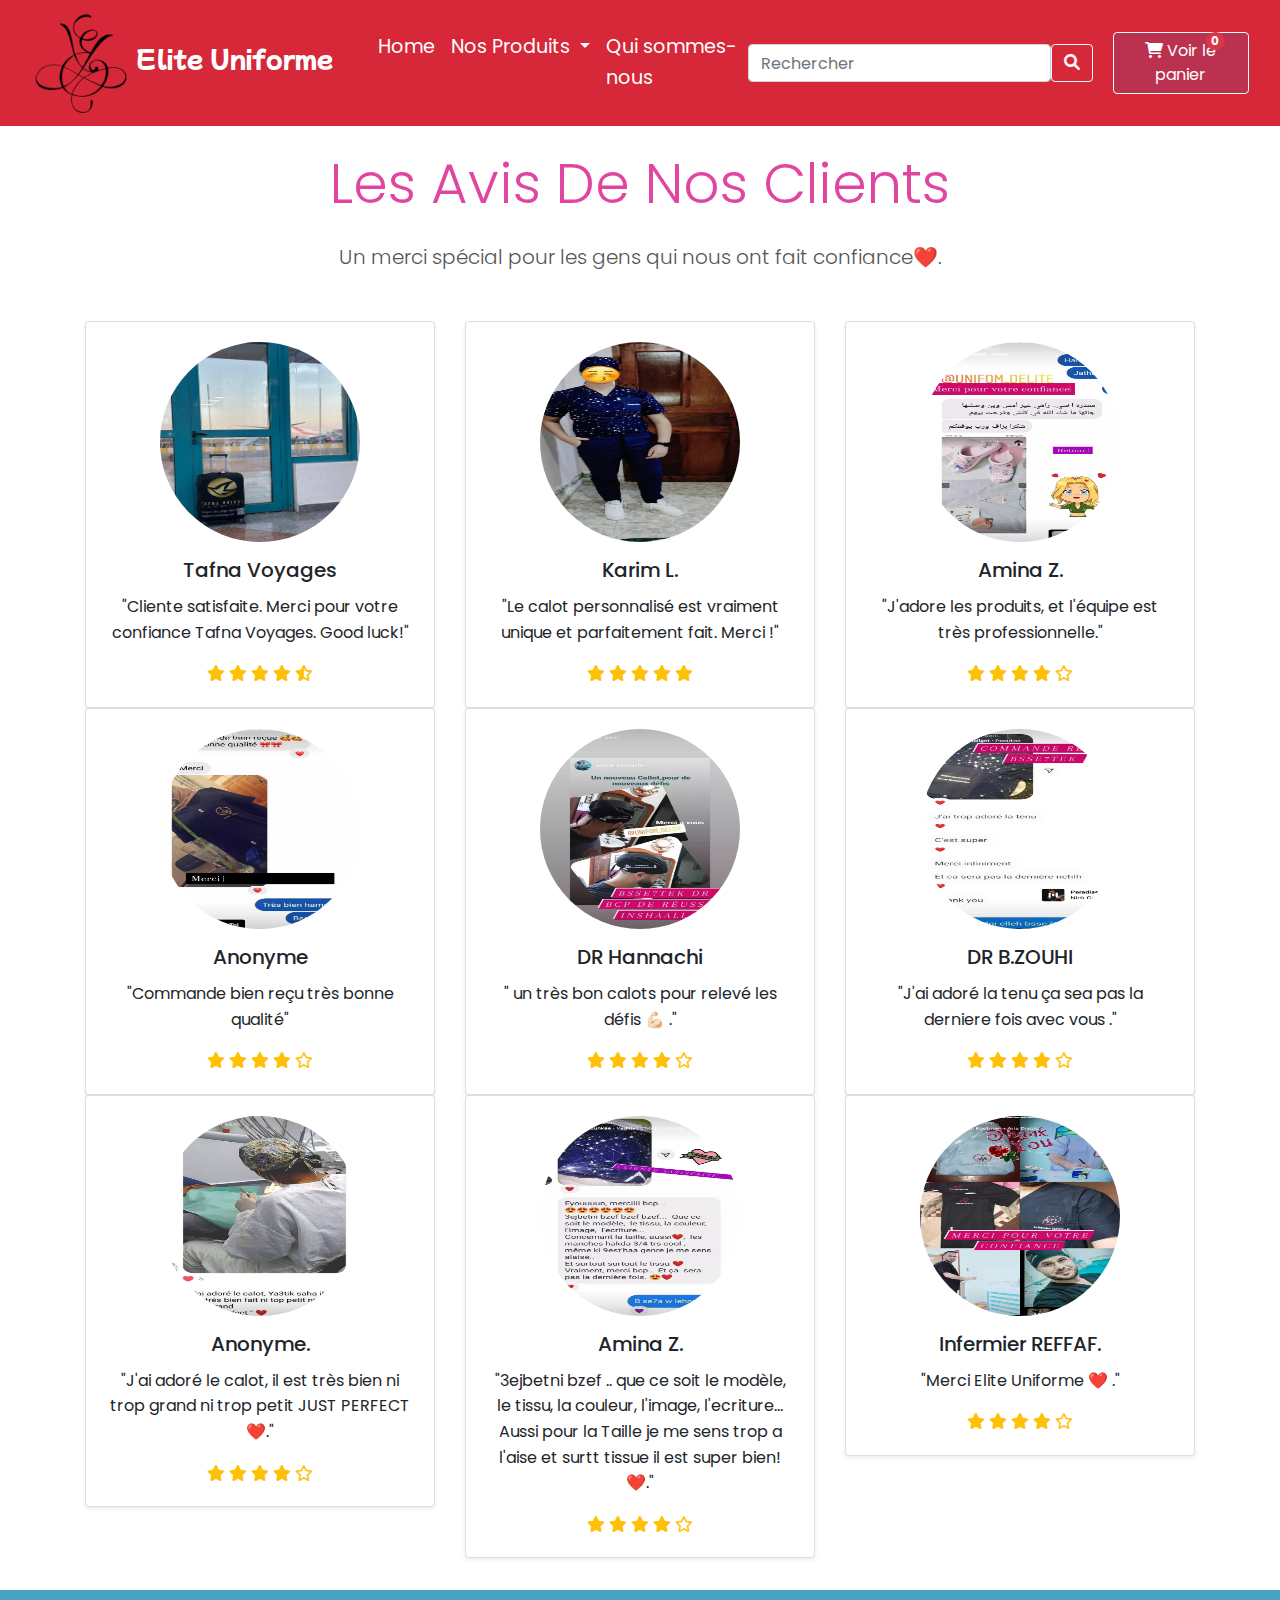
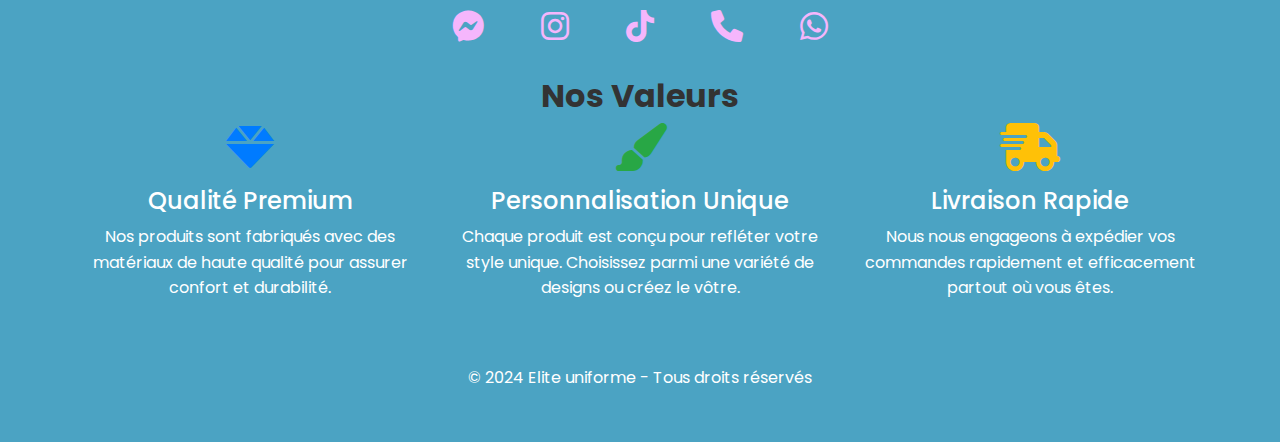
<file: Avis.html>
<!DOCTYPE html>
<html lang="en">
<head>
    <meta charset="UTF-8">
    <meta name="viewport" content="width=device-width, initial-scale=1.0">
    <title>Nos Produits</title>
    <!-- Google Fonts -->
    <link rel="preconnect" href="https://fonts.googleapis.com">
    <link rel="preconnect" href="https://fonts.gstatic.com" crossorigin>
    <link href="https://fonts.googleapis.com/css2?family=Poppins:wght@400;500;600;700&display=swap" rel="stylesheet">
    <link href="https://fonts.googleapis.com/css2?family=Mochiy+Pop+P+One&display=swap" rel="stylesheet">
    <!-- Bootstrap CSS -->
    <link href="https://maxcdn.bootstrapcdn.com/bootstrap/4.5.2/css/bootstrap.min.css" rel="stylesheet">
    <!-- Custom CSS -->
   <!-- FontAwesome for Icons -->
   <link rel="stylesheet" href="https://cdnjs.cloudflare.com/ajax/libs/font-awesome/6.0.0-beta3/css/all.min.css">

   <!-- Custom CSS -->
   <link rel="stylesheet" href="./styles.css">
</head>
<body>

    <header>  

        <nav class="navbar navbar-expand-lg">
            <div class="container-fluid">
                <!-- Logo with link -->
                <a class="navbar-brand" href="index.html" >
                    <img src="./images/logo.png" alt="Logo Elite Uniforme" style="width: 100px; height: 100px;">
                    <span class="ms-2 " style="font-family: 'Mochiy Pop P One', sans-serif; font-size: 1.5rem;color: #ffffff;">Elite Uniforme</span>
                </a>
                
    
                <!-- Mobile Toggle Button -->
                <button class="navbar-toggler" type="button" data-bs-toggle="collapse" data-bs-target="#navbarScroll" aria-controls="navbarScroll" aria-expanded="false" aria-label="Toggle navigation">
                  <span class="fas fa-bars"></span>
                </button>
              
                <!-- Navigation Menu -->
                <div class="collapse navbar-collapse" id="navbarScroll">
                    <ul class="navbar-nav me-auto my-2 my-lg-0 navbar-nav-scroll" style="--bs-scroll-height: 100px;">
                        <!-- Home Link -->
                        <li class="nav-item">
                            <a class="nav-link text-white active" aria-current="page" href="./index.html">Home</a>
                        </li>
    
                        <!-- Dropdown Menu for Products -->
                        <li class="nav-item dropdown">
                            <a class="nav-link dropdown-toggle text-white" href="#" role="button" data-bs-toggle="dropdown" aria-expanded="false" >
                                Nos Produits
                            </a>
                            <ul class="dropdown-menu">
                            
                                <li><a class="dropdown-item" href="Housses.html">Housse de Valise</a></li>
                                <li><hr class="dropdown-divider"></li>
                                <li><a class="dropdown-item" href="Calots.html">Calot D'elite</a></li>
                                <li><hr class="dropdown-divider"></li>
                                <li><a class="dropdown-item" href="t-shirt.html">T-shirt personnalisés</a></li>
                            </ul>
                        </li>
    
                        <!-- About Us Link -->
                        <li class="nav-item">
                            <a class="nav-link text-white" href="./about.html">Qui sommes-nous</a>
                        </li>
                    </ul>
    
                    <!-- Search Form -->
                    <form class="d-flex me-3" role="search">
                        <input class="form-control me-2" type="search" placeholder="Rechercher" aria-label="Rechercher">
                        <button class="btn btn-outline-light" type="submit"><i class="fas fa-search"></i></button>
                    </form>
    
                </div>
                <!-- Buy Now Button with Cart Icon -->
                <div>
                    <button onclick="displayCart()" class="btn btn-light position-relative" style="color:white; background:#BA324F ;">
                        <a href="cart.html" style="text-decoration: none; color: inherit;">
                            <i class="fas fa-shopping-cart"></i> Voir le panier
                            <span id="cart-count" class="position-absolute top-0 start-100 translate-middle badge rounded-pill bg-danger">0</span>
                        </a>
                    </button>
                    <div id="cartContent"></div> <!-- Section où le panier sera affiché -->
                </div>
</div>
 
    
        </nav>


    </header>

    <div class="container">
        <h2 class="text-center my-4 display-4 fw-bold" style="color: #E046A0;">Les Avis De Nos Clients</h2>
        <p class="text-center mb-5 lead" style="color: #555;">Un merci spécial pour les gens qui nous ont fait confiance❤️.</p>
    
        <div class="row">
            <!-- Avis 1 -->
            <div class="col-md-4">
                <div class="card shadow-sm">
                    <div class="card-body text-center">
                        <img src="images/client1.jpg" class="rounded-circle mb-3" alt="Client 1" style="width: 200px; height: 200px;">
                        <h5 class="card-title">Tafna Voyages</h5>
                        <p class="card-text">"Cliente satisfaite. Merci pour votre confiance Tafna Voyages. Good luck!"</p>
                        <div class="stars">
                            <i class="fas fa-star text-warning"></i>
                            <i class="fas fa-star text-warning"></i>
                            <i class="fas fa-star text-warning"></i>
                            <i class="fas fa-star text-warning"></i>
                            <i class="fas fa-star-half-alt text-warning"></i>
                        </div>
                    </div>
                </div>
            </div>
    
            <!-- Avis 2 -->
            <div class="col-md-4">
                <div class="card shadow-sm">
                    <div class="card-body text-center">
                        <img src="images/client2.jpg" class="rounded-circle mb-3" alt="Client 2" style="width: 200px; height: 200px;">
                        <h5 class="card-title">Karim L.</h5>
                        <p class="card-text">"Le calot personnalisé est vraiment unique et parfaitement fait. Merci !"</p>
                        <div class="stars">
                            <i class="fas fa-star text-warning"></i>
                            <i class="fas fa-star text-warning"></i>
                            <i class="fas fa-star text-warning"></i>
                            <i class="fas fa-star text-warning"></i>
                            <i class="fas fa-star text-warning"></i>
                        </div>
                    </div>
                </div>
            </div>
    
            <!-- Avis 3 -->
            <div class="col-md-4">
                <div class="card shadow-sm">
                    <div class="card-body text-center">
                        <img src="images/client3.jpg" class="rounded-circle mb-3" alt="Client 3" style="width: 200px; height: 200px;">
                        <h5 class="card-title">Amina Z.</h5>
                        <p class="card-text">"J'adore les produits, et l'équipe est très professionnelle."</p>
                        <div class="stars">
                            <i class="fas fa-star text-warning"></i>
                            <i class="fas fa-star text-warning"></i>
                            <i class="fas fa-star text-warning"></i>
                            <i class="fas fa-star text-warning"></i>
                            <i class="far fa-star text-warning"></i>
                        </div>
                    </div>
                </div>
            </div>

                        <!-- Avis 3 -->
                        <div class="col-md-4">
                            <div class="card shadow-sm">
                                <div class="card-body text-center">
                                    <img src="images/client4.jpg" class="rounded-circle mb-3" alt="Client 3" style="width: 200px; height: 200px;">
                                    <h5 class="card-title">Anonyme</h5>
                                    <p class="card-text">"Commande bien reçu très bonne qualité"</p>
                                    <div class="stars">
                                        <i class="fas fa-star text-warning"></i>
                                        <i class="fas fa-star text-warning"></i>
                                        <i class="fas fa-star text-warning"></i>
                                        <i class="fas fa-star text-warning"></i>
                                        <i class="far fa-star text-warning"></i>
                                    </div>
                                </div>
                            </div>
                        </div>
            <!-- Avis 3 -->
            <div class="col-md-4">
                <div class="card shadow-sm">
                    <div class="card-body text-center">
                        <img src="images/client5.jpg" class="rounded-circle mb-3" alt="Client 3" style="width: 200px; height: 200px;">
                        <h5 class="card-title">DR Hannachi</h5>
                        <p class="card-text">" un très bon calots pour relevé les défis 💪🏻 ."</p>
                        <div class="stars">
                            <i class="fas fa-star text-warning"></i>
                            <i class="fas fa-star text-warning"></i>
                            <i class="fas fa-star text-warning"></i>
                            <i class="fas fa-star text-warning"></i>
                            <i class="far fa-star text-warning"></i>
                        </div>
                    </div>
                </div>
            </div>

                        <!-- Avis 3 -->
                        <div class="col-md-4">
                            <div class="card shadow-sm">
                                <div class="card-body text-center">
                                    <img src="images/client6.jpg" class="rounded-circle mb-3" alt="Client 3" style="width: 200px; height: 200px;">
                                    <h5 class="card-title">DR B.ZOUHI</h5>
                                    <p class="card-text">"J'ai adoré la tenu ça sea pas la derniere fois avec vous ."</p>
                                    <div class="stars">
                                        <i class="fas fa-star text-warning"></i>
                                        <i class="fas fa-star text-warning"></i>
                                        <i class="fas fa-star text-warning"></i>
                                        <i class="fas fa-star text-warning"></i>
                                        <i class="far fa-star text-warning"></i>
                                    </div>
                                </div>
                            </div>
                        </div>


                                    <!-- Avis 3 -->
            <div class="col-md-4">
                <div class="card shadow-sm">
                    <div class="card-body text-center">
                        <img src="images/client7.jpg" class="rounded-circle mb-3" alt="Client 3" style="width: 200px; height: 200px;">
                        <h5 class="card-title">Anonyme.</h5>
                        <p class="card-text">"J'ai adoré le calot, il est très bien ni trop grand ni trop petit JUST PERFECT ❤️."</p>
                        <div class="stars">
                            <i class="fas fa-star text-warning"></i>
                            <i class="fas fa-star text-warning"></i>
                            <i class="fas fa-star text-warning"></i>
                            <i class="fas fa-star text-warning"></i>
                            <i class="far fa-star text-warning"></i>
                        </div>
                    </div>
                </div>
            </div>
                        <!-- Avis 3 -->
                        <div class="col-md-4">
                            <div class="card shadow-sm">
                                <div class="card-body text-center">
                                    <img src="images/client8.jpg" class="rounded-circle mb-3" alt="Client 3" style="width: 200px; height: 200px;">
                                    <h5 class="card-title">Amina Z.</h5>
                                    <p class="card-text">"3ejbetni bzef .. que ce soit le modèle, le tissu, la couleur, l'image, l'ecriture... Aussi pour la Taille je me sens trop a l'aise  et surtt tissue il est super bien! ❤️."</p>
                                    <div class="stars">
                                        <i class="fas fa-star text-warning"></i>
                                        <i class="fas fa-star text-warning"></i>
                                        <i class="fas fa-star text-warning"></i>
                                        <i class="fas fa-star text-warning"></i>
                                        <i class="far fa-star text-warning"></i>
                                    </div>
                                </div>
                            </div>
                        </div>
                                    <!-- Avis 3 -->
            <div class="col-md-4">
                <div class="card shadow-sm">
                    <div class="card-body text-center">
                        <img src="images/client9.jpg" class="rounded-circle mb-3" alt="Client 3" style="width: 200px; height: 200px;">
                        <h5 class="card-title">Infermier REFFAF.</h5>
                        <p class="card-text">"Merci Elite Uniforme ❤️ ."</p>
                        <div class="stars">
                            <i class="fas fa-star text-warning"></i>
                            <i class="fas fa-star text-warning"></i>
                            <i class="fas fa-star text-warning"></i>
                            <i class="fas fa-star text-warning"></i>
                            <i class="far fa-star text-warning"></i>
                        </div>
                    </div>
                </div>
            </div>


        </div> <!-- Fin de la rangée -->
    </div> <!-- Fin du conteneur -->
    



   <!-- Footer Section -->
   <footer>

    
    <!-- Icônes de Communication -->
    <div class="contact-icons d-flex justify-content-center py-3">
        <a href="https://m.me/101951528789972" target="_blank" class="text-dark mx-3" title="Messenger">
            <i class="fab fa-facebook-messenger fa-2x"></i>
        </a>
        <a href="https://instagram.com/unifom_delite/" target="_blank" class="text-dark mx-3" title="Instagram">
            <i class="fab fa-instagram fa-2x"></i>
        </a>
        <a href="#" target="_blank" class="text-dark mx-3" title="TikTok">
            <i class="fab fa-tiktok fa-2x"></i>
        </a>
        <a href="tel:+213657335085" class="text-dark mx-3" title="Appeler">
            <i class="fas fa-phone fa-2x"></i>
        </a>
        <a href="https://wa.me/213657335085" target="_blank" class="text-dark mx-3" title="WhatsApp">
            <i class="fab fa-whatsapp fa-2x"></i>
        </a>
    </div>

      <!-- Our Values Section -->
<div class="container values-section">
    <h2 class="section-title">Nos Valeurs</h2>
    <div class="row">
        <div class="col-md-4 value-item">
            <i class="fas fa-gem fa-3x mb-3 text-primary"></i>
            <h4>Qualité Premium</h4>
            <p>Nos produits sont fabriqués avec des matériaux de haute qualité pour assurer confort et durabilité.</p>
        </div>
        <div class="col-md-4 value-item">
            <i class="fas fa-paint-brush fa-3x mb-3 text-success"></i>
            <h4>Personnalisation Unique</h4>
            <p>Chaque produit est conçu pour refléter votre style unique. Choisissez parmi une variété de designs ou créez le vôtre.</p>
        </div>
        <div class="col-md-4 value-item">
            <i class="fas fa-shipping-fast fa-3x mb-3 text-warning"></i>
            <h4>Livraison Rapide</h4>
            <p>Nous nous engageons à expédier vos commandes rapidement et efficacement partout où vous êtes.</p>
        </div>
    </div>
    <div class="py-3" id="copyright">
        <p>&copy; 2024 Elite uniforme - Tous droits réservés</p>
    </div>
</div>
</footer>

<script src="https://cdn.jsdelivr.net/npm/@popperjs/core@2.11.8/dist/umd/popper.min.js" crossorigin="anonymous"></script>
<script src="https://cdn.jsdelivr.net/npm/bootstrap@5.3.3/dist/js/bootstrap.min.js" crossorigin="anonymous"></script>

</body>
</html>
</file>
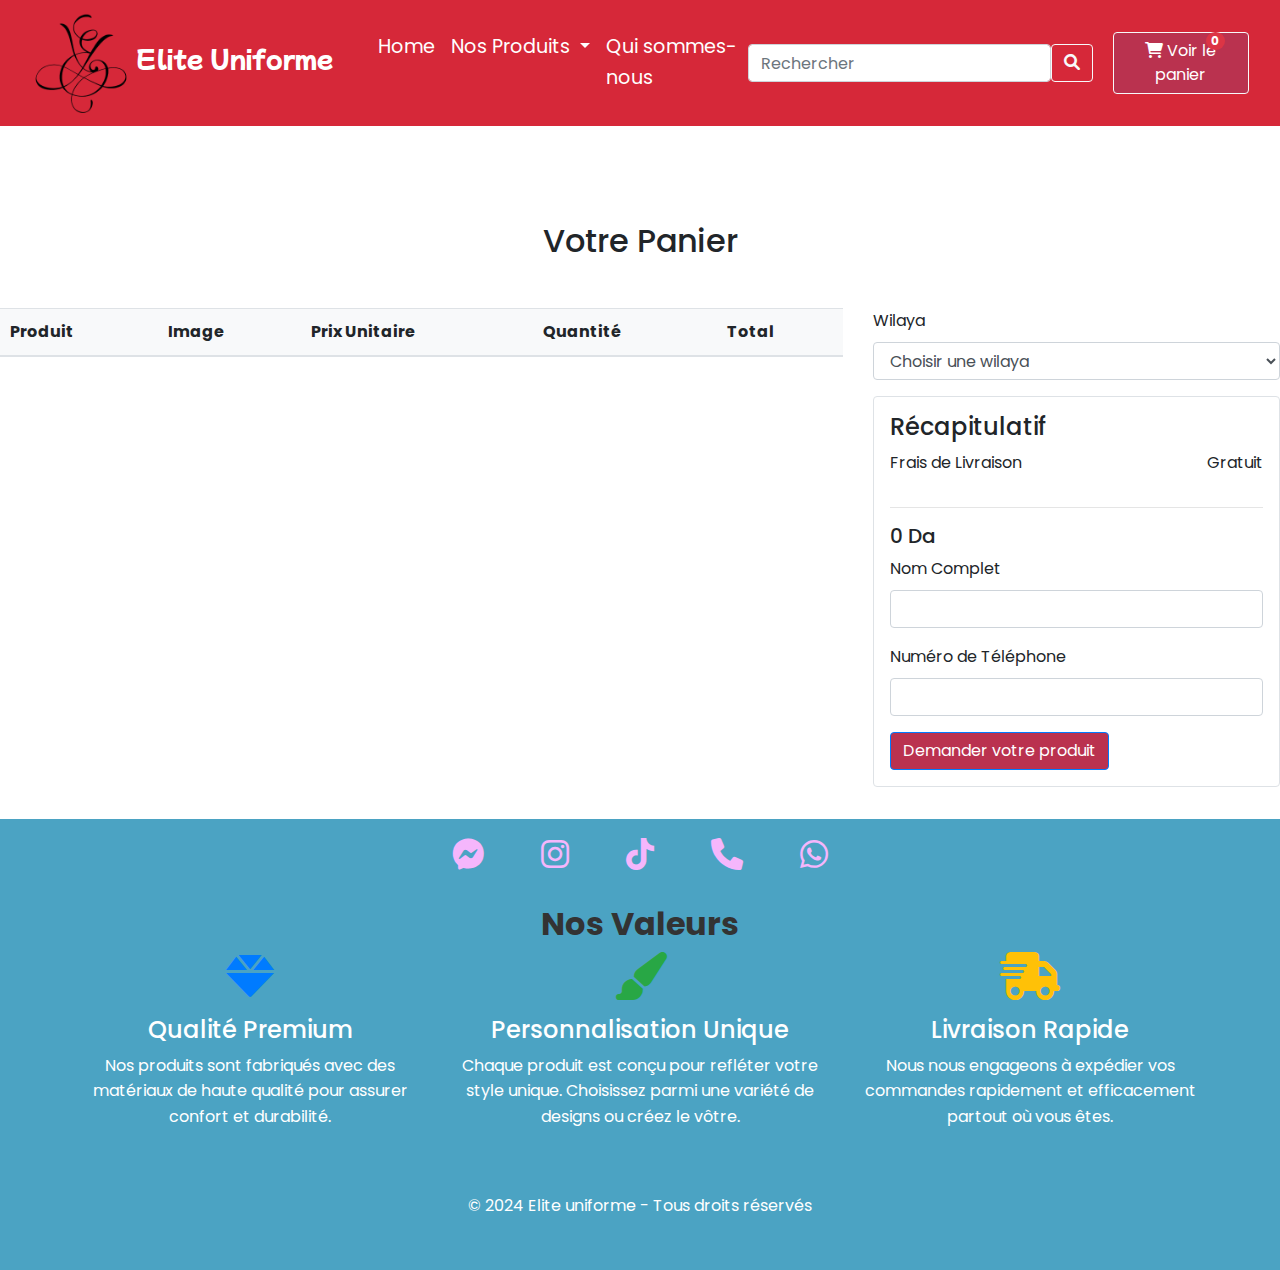
<file: cart.html>
<!DOCTYPE html>
<html lang="fr">
<head>
  <meta charset="UTF-8">
  <meta name="viewport" content="width=device-width, initial-scale=1.0">

  <title>Elite Uniforme - Panier</title>

    <!-- POPPIN FONT -->
    <link rel="preconnect" href="https://fonts.googleapis.com">
    <link rel="preconnect" href="https://fonts.gstatic.com" crossorigin>
    <link href="https://fonts.googleapis.com/css2?family=Poppins:ital,wght@0,100;0,200;0,300;0,400;0,500;0,600;0,700;0,800;0,900;1,100;1,200;1,300;1,400;1,500;1,600;1,700;1,800;1,900&display=swap" rel="stylesheet">
    
       <!--  crossorigin -->
    <link rel="preconnect" href="https://fonts.googleapis.com">

    <link href="https://fonts.googleapis.com/css2?family=Mochiy+Pop+P+One&family=Poppins:ital,wght@0,100;0,200;0,300;0,400;0,500;0,600;0,700;0,800;0,900;1,100;1,200;1,300;1,400;1,500;1,600;1,700;1,800;1,900&display=swap" rel="stylesheet">
   
<!-- Bootstrap CSS -->
    <link href="https://maxcdn.bootstrapcdn.com/bootstrap/4.5.2/css/bootstrap.min.css" rel="stylesheet">


   <!-- FontAwesome for Icons -->
   <link rel="stylesheet" href="https://cdnjs.cloudflare.com/ajax/libs/font-awesome/6.0.0-beta3/css/all.min.css">

   <!-- Custom CSS -->
   <link rel="stylesheet" href="./styles.css">


  <link rel="stylesheet" href="styles.css">
  
</head>

<body>

<!-- Header -->
<header>  

  <nav class="navbar navbar-expand-lg">
      <div class="container-fluid">
          <!-- Logo with link -->
          <a class="navbar-brand" href="index.html" >
              <img src="./images/logo.png" alt="Logo Elite Uniforme" style="width: 100px; height: 100px;">
              <span class="ms-2 " style="font-family: 'Mochiy Pop P One', sans-serif; font-size: 1.5rem;color: #ffffff;">Elite Uniforme</span>
          </a>
          

          <!-- Mobile Toggle Button -->
          <button class="navbar-toggler" type="button" data-bs-toggle="collapse" data-bs-target="#navbarScroll" aria-controls="navbarScroll" aria-expanded="false" aria-label="Toggle navigation">
            <span class="fas fa-bars"></span>
          </button>
        
          <!-- Navigation Menu -->
          <div class="collapse navbar-collapse" id="navbarScroll">
              <ul class="navbar-nav me-auto my-2 my-lg-0 navbar-nav-scroll" style="--bs-scroll-height: 100px;">
                  <!-- Home Link -->
                  <li class="nav-item">
                      <a class="nav-link text-white active" aria-current="page" href="./index.html">Home</a>
                  </li>

                  <!-- Dropdown Menu for Products -->
                  <li class="nav-item dropdown">
                      <a class="nav-link dropdown-toggle text-white" href="#" role="button" data-bs-toggle="dropdown" aria-expanded="false" >
                          Nos Produits
                      </a>
                      <ul class="dropdown-menu">
                      
                          <li><a class="dropdown-item" href="Housses.html">Housse de Valise</a></li>
                          <li><hr class="dropdown-divider"></li>
                          <li><a class="dropdown-item" href="Calots.html">Calot D'elite</a></li>
                          <li><hr class="dropdown-divider"></li>
                          <li><a class="dropdown-item" href="t-shirt.html">T-shirt personnalisés</a></li>
                      </ul>
                  </li>

                  <!-- About Us Link -->
                  <li class="nav-item">
                      <a class="nav-link text-white" href="./about.html">Qui sommes-nous</a>
                  </li>
              </ul>

              <!-- Search Form -->
              <form class="d-flex me-3" role="search">
                  <input class="form-control me-2" type="search" placeholder="Rechercher" aria-label="Rechercher">
                  <button class="btn btn-outline-light" type="submit"><i class="fas fa-search"></i></button>
              </form>

          </div>
          <!-- Buy Now Button with Cart Icon -->
          <div>
              <button onclick="displayCart()" class="btn btn-light position-relative" style="color:white; background:#BA324F ;">
                  <a href="cart.html" style="text-decoration: none; color: inherit;">
                      <i class="fas fa-shopping-cart"></i> Voir le panier
                      <span id="cart-count" class="position-absolute top-0 start-100 translate-middle badge rounded-pill bg-danger">0</span>
                  </a>
              </button>
              <div id="cartContent"></div> <!-- Section où le panier sera affiché -->
          </div>
</div>


  </nav>


</header>

<section class="container my-5"></section>
  <h2 class="text-center mb-5">Votre Panier</h2>
  <div class="row">
    <!-- Table des articles -->
    <div class="col-12 col-md-8 mb-4 mb-md-0">
      <table class="table table-hover cart-table">
        <thead>
          <tr>
            <th>Produit</th>
            <th>Image</th>
            <th>Prix Unitaire</th>
            <th>Quantité</th>
            <th>Total</th>
          </tr>
        </thead>
        <tbody id="cartTable">
          <!-- Les produits du panier seront ajoutés ici via JavaScript -->
        </tbody>
      </table>
    </div>

    <!-- Récapitulatif et formulaire -->
    <div class="col-md-4">
      <form id="orderForm" action="thanks.html" method="POST">
        <!-- Dropdown des wilayas -->
        <div class="form-group">
          <label for="wilaya">Wilaya</label>
          <select class="form-control" id="wilaya" name="wilaya" required onchange="calculerFrais()">
            <option value="" disabled selected>Choisir une wilaya</option>
            <!-- Liste des options des wilayas -->
            <option value="01">01 Adrar</option>
            <option value="02">02 Chlef</option>
            <option value="03">03 Laghouat</option>
            <option value="04">04 Oum El Bouaghi</option>
            <option value="05">05 Batna</option>
            <option value="06">06 Béjaïa</option>
            <option value="07">07 Biskra</option>
            <option value="08">08 Béchar</option>
            <option value="09">09 Blida</option>
            <option value="10">10 Bouira</option>
            <option value="11">11 Tamanrasset</option>
            <option value="12">12 Tébessa</option>
            <option value="13">13 Tlemcen</option>
            <option value="14">14 Tiaret</option>
            <option value="15">15 Tizi-Ouzou</option>
            <option value="16">16 Alger</option>
            <option value="17">17 Djelfa</option>
            <option value="18">18 Jijel</option>
            <option value="19">19 Sétif</option>
            <option value="20">20 Saida</option>
            <option value="21">21 Skikda</option>
            <option value="22">22 Sidi-Bel-Abbès</option>
            <option value="23">23 Annaba</option>
            <option value="24">24 Guelma</option>
            <option value="25">25 Constantine</option>
            <option value="26">26 Médéa</option>
            <option value="27">27 Mostaganem</option>
            <option value="28">28 M'Sila</option>
            <option value="29">29 Mascara</option>
            <option value="30">30 Ouargla</option>
            <option value="31">31 Oran</option>
            <option value="32">32 El-Bayadh</option>
            <option value="33">33 Illizi</option>
            <option value="34">34 Bordj-Bou-Arreridj</option>
            <option value="35">35 Boumerdès</option>
            <option value="36">36 El-Tarf</option>
            <option value="37">37 Tindouf</option>
            <option value="38">38 Tissemsilt</option>
            <option value="39">39 El-Oued</option>
            <option value="40">40 Khenchela</option>
            <option value="41">41 Souk-Ahras</option>
            <option value="42">42 Tipaza</option>
            <option value="43">43 Mila</option>
            <option value="44">44 Aïn-Defla</option>
            <option value="45">45 Naâma</option>
            <option value="46">46 Aïn-Témouchent</option>
            <option value="47">47 Ghardaia</option>
            <option value="48">48 Relizane</option>
            <option value="49">49 Timimoun</option>
            <option value="50">50 Bordj Badji Mokhtar</option>
            <option value="51">51 Ouled Djellal</option>
            <option value="52">52 Béni Abbès</option>
            <option value="53">53 In Salah</option>
            <option value="54">54 In Guezzam</option>
            <option value="55">55 Touggourt</option>
            <option value="56">56 Djanet</option>
            <option value="57">57 El M'Ghair</option>
            <option value="58">58 El Meniaa</option>  
            
          </select>
        </div>

        <!-- Frais de livraison et Total -->
        <div class="p-3 border rounded">
          <h4>Récapitulatif</h4>
          <div class="d-flex justify-content-between">
            <p>Frais de Livraison</p>
            <p id="frais-livraison">Gratuit</p>
          </div>
          <hr>
          <div class="d-flex justify-content-between">
            <h5 id="totalPrice">0 Da</h5>
          </div>

          <!-- Formulaire utilisateur -->
          <div class="form-group">
            <label for="fullName">Nom Complet</label>
            <input type="text" class="form-control" id="fullName" name="fullName" required>
          </div>

          <div class="form-group">
            <label for="phone">Numéro de Téléphone</label>
            <input type="tel" class="form-control" id="phone" name="phone" required pattern="[0-9]{10}" title="Veuillez entrer un numéro de téléphone valide à 10 chiffres.">
          </div>

          <!-- Bouton de soumission -->
          <button type="submit" class="btn btn-primary">Demander votre produit</button>
        </div>
      </form>
    </div>
  </div>
</section>























<!-- Footer -->
<footer>

    
  <!-- Icônes de Communication -->
  <div class="contact-icons d-flex justify-content-center py-3">
      <a href="https://m.me/101951528789972" target="_blank" class="text-dark mx-3" title="Messenger">
          <i class="fab fa-facebook-messenger fa-2x"></i>
      </a>
      <a href="https://instagram.com/unifom_delite/" target="_blank" class="text-dark mx-3" title="Instagram">
          <i class="fab fa-instagram fa-2x"></i>
      </a>
      <a href="#" target="_blank" class="text-dark mx-3" title="TikTok">
          <i class="fab fa-tiktok fa-2x"></i>
      </a>
      <a href="tel:+213657335085" class="text-dark mx-3" title="Appeler">
          <i class="fas fa-phone fa-2x"></i>
      </a>
      <a href="https://wa.me/213657335085" target="_blank" class="text-dark mx-3" title="WhatsApp">
          <i class="fab fa-whatsapp fa-2x"></i>
      </a>
  </div>

    <!-- Our Values Section -->
<div class="container values-section">
  <h2 class="section-title">Nos Valeurs</h2>
  <div class="row">
      <div class="col-md-4 value-item">
          <i class="fas fa-gem fa-3x mb-3 text-primary"></i>
          <h4>Qualité Premium</h4>
          <p>Nos produits sont fabriqués avec des matériaux de haute qualité pour assurer confort et durabilité.</p>
      </div>
      <div class="col-md-4 value-item">
          <i class="fas fa-paint-brush fa-3x mb-3 text-success"></i>
          <h4>Personnalisation Unique</h4>
          <p>Chaque produit est conçu pour refléter votre style unique. Choisissez parmi une variété de designs ou créez le vôtre.</p>
      </div>
      <div class="col-md-4 value-item">
          <i class="fas fa-shipping-fast fa-3x mb-3 text-warning"></i>
          <h4>Livraison Rapide</h4>
          <p>Nous nous engageons à expédier vos commandes rapidement et efficacement partout où vous êtes.</p>
      </div>
  </div>
  <div class="py-3" id="copyright">
      <p>&copy; 2024 Elite uniforme - Tous droits réservés</p>
  </div>
</div>
</footer>

<script src="https://cdn.jsdelivr.net/npm/@popperjs/core@2.11.8/dist/umd/popper.min.js" crossorigin="anonymous"></script>
<script src="https://cdn.jsdelivr.net/npm/bootstrap@5.3.3/dist/js/bootstrap.min.js" crossorigin="anonymous"></script>
<script>
  function addToCart(name, price, image) {
      // Récupérer les éléments actuels du panier dans le LocalStorage
      let cart = JSON.parse(localStorage.getItem('cart')) || [];

      // Ajouter le nouveau produit au panier
      cart.push({name: name, price: price, image: image, quantity: 1});

      // Stocker le panier mis à jour dans le LocalStorage
      localStorage.setItem('cart', JSON.stringify(cart));

      alert(name + " a été ajouté au panier.");
  }
</script>


<!-- Scripts -->
<script>
function displayCart() {
  let cart = JSON.parse(localStorage.getItem('cart')) || [];
  let cartTable = document.getElementById('cartTable');
  cartTable.innerHTML = '';

  cart.forEach((item, index) => {
    let sizeOptions = '';

    cartTable.innerHTML += `
      <tr>
        <td>${item.name}</td>
        <td><img src="${item.image}" alt="${item.name}" class="img-fluid"></td>
        <td>${item.price} Da</td>
        <td><input type="number" value="${item.quantity}" class="form-control" onchange="updateQuantity(${index}, this.value)"></td>
        <td>${item.price * item.quantity} Da</td>
        <td>
          ${sizeOptions}
        </td>
        <td><a href="#" onclick="removeFromCart(${index})" class="text-danger"><i class="fas fa-trash-alt"></i></a></td>
      </tr>`;
  });

  updateTotal();
}

function updateSize(index, size) {
  let cart = JSON.parse(localStorage.getItem('cart')) || [];
  cart[index].size = size;
  localStorage.setItem('cart', JSON.stringify(cart));
  displayCart(); // Rafraîchir le panier
}

function updateDimensions(index, dimensions) {
  let cart = JSON.parse(localStorage.getItem('cart')) || [];
  cart[index].dimensions = dimensions;
  localStorage.setItem('cart', JSON.stringify(cart));
  displayCart(); // Rafraîchir le panier
}


  window.onload = function() {
    displayCart();
  };

  function updateQuantity(index, newQuantity) {
    let cart = JSON.parse(localStorage.getItem('cart'));
    cart[index].quantity = parseInt(newQuantity);
    localStorage.setItem('cart', JSON.stringify(cart));
    displayCart();
  }

  function updateTotal() {
    let cart = JSON.parse(localStorage.getItem('cart')) || [];
    let total = 0;
    
    cart.forEach(item => {
      total += item.price * item.quantity;
    });

    document.getElementById('totalPrice').innerText = total + " Da";
  }

  function removeFromCart(index) {
    let cart = JSON.parse(localStorage.getItem('cart')) || [];
    cart.splice(index, 1);
    localStorage.setItem('cart', JSON.stringify(cart));
    displayCart();
  }

  function calculerFrais() {
    const wilaya = document.getElementById("wilaya").value;
    let fraisLivraison = 0;

    // Définir les frais de livraison pour chaque wilaya
    const fraisWilayas = {
      "01": 400, // Adrar
      "02": 400,  // Chlef
      "03": 400, // Laghouat
      "04": 400,  // Oum El Bouaghi
      "05": 400,  // Batna
      "06": 400,  // Béjaïa
      "07": 400,  // Biskra
      "08": 400, // Béchar
      "09": 400,  // Blida
      "10": 400,  // Bouira
      "11": 400, // Tamanrasset
      "12": 400,  // Tébessa
      "13": 400,  // Tlemcen
      "14": 400,  // Tiaret
      "15": 400,  // Tizi-Ouzou
      "16": 400,    // Alger - Livraison gratuite
      "17": 400, // Djelfa
      "18": 400,  // Jijel
      "19": 400,  // Sétif
      "20": 400, // Saida
      "21": 400,  // Skikda
      "22": 400,  // Sidi-Bel-Abbès
      "23": 400,  // Annaba
      "24": 400,  // Guelma
      "25": 400,  // Constantine
      "26": 400,  // Médéa
      "27": 400,  // Mostaganem
      "28": 400, // M'Sila
      "29": 400,  // Mascara
      "30": 400, // Ouargla
      "31": 400,  // Oran
      "32": 400, // El-Bayadh
      "33": 400, // Illizi
      "34": 400,  // Bordj-Bou-Arreridj
      "35": 400,  // Boumerdès
      "36": 400,  // El-Tarf
      "37": 400, // Tindouf
      "38": 400,  // Tissemsilt
      "39": 400, // El-Oued
      "40": 400,  // Khenchela
      "41": 400,  // Souk-Ahras
      "42": 400,  // Tipaza
      "43": 400,  // Mila
      "44": 400,  // Aïn-Defla
      "45": 400, // Naâma
      "46": 400,  // Aïn-Témouchent
      "47": 400, // Ghardaia
      "48": 400,  // Relizane
      "49": 400, // Timimoun
      "50": 400, // Bordj Badji Mokhtar
      "51": 400, // Ouled Djellal
      "52": 400, // Béni Abbès
      "53": 400, // In Salah
      "54": 400, // In Guezzam
      "55": 400, // Touggourt
      "56": 400, // Djanet
      "57": 400, // El M'Ghair
      "58": 400  // El Meniaa
    };

    fraisLivraison = fraisWilayas[wilaya] || 0;
    
    // Afficher les frais de livraison
    document.getElementById('frais-livraison').innerText = fraisLivraison + " Da";
    
    // Mettre à jour le total
    let totalElement = document.getElementById('totalPrice');
    let total = parseInt(totalElement.innerText.replace(' Da', '')) || 0;
    total += fraisLivraison;
    
    totalElement.innerText = total + " Da";
  }

  function updateCartCount() {
    // Récupérer les articles du panier depuis le LocalStorage
    let cart = JSON.parse(localStorage.getItem('cart')) || [];
    
    // Compter le nombre total d'articles
    let totalCount = cart.reduce((acc, item) => acc + item.quantity, 0);
    
    // Mettre à jour l'élément du compteur
    document.getElementById('cart-count').innerText = totalCount;
}

function addToCart(name, price, image) {
    // Récupérer les éléments actuels du panier dans le LocalStorage
    let cart = JSON.parse(localStorage.getItem('cart')) || [];

    // Vérifier si le produit est déjà dans le panier
    let existingProduct = cart.find(item => item.name === name);
    if (existingProduct) {
        existingProduct.quantity += 1; // Augmenter la quantité si le produit est déjà dans le panier
    } else {
        // Ajouter le nouveau produit au panier
        cart.push({name: name, price: price, image: image, quantity: 1});
    }

    // Stocker le panier mis à jour dans le LocalStorage
    localStorage.setItem('cart', JSON.stringify(cart));

    // Mettre à jour le compteur du panier
    updateCartCount();

    alert(name + " a été ajouté au panier.");
}

window.onload = function() {
    displayCart();
    updateCartCount(); // Ajouter cette ligne
};


document.getElementById("orderForm").addEventListener("submit", function(event) {
        event.preventDefault(); // Empêche le rechargement de la page
        // Ici, tu peux ajouter ton code de traitement (comme une requête AJAX)

        // Redirection vers la page de confirmation
        window.location.href = "thanks.html"; 
    });


</script>
</file>
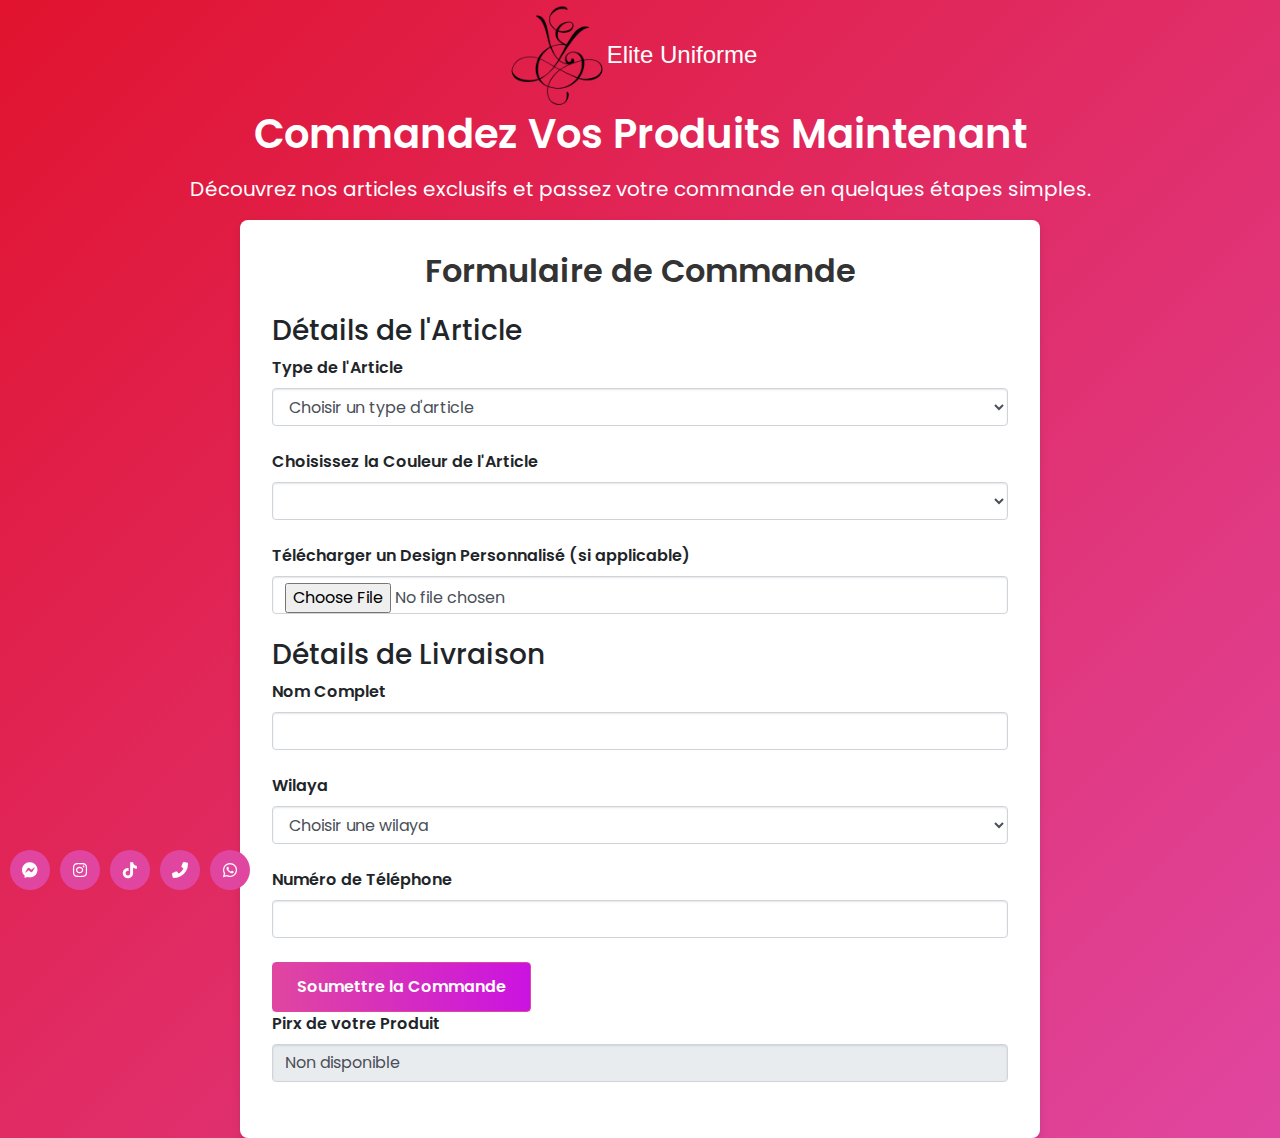
<file: commande.html>
<!DOCTYPE html>
<html lang="fr">
<head>
    <meta charset="UTF-8">
    <meta name="viewport" content="width=device-width, initial-scale=1.0">
    <title>Commandez Vos Produits Maintenant</title>
    
    <!-- Fonts -->
    <link rel="preconnect" href="https://fonts.googleapis.com">
    <link rel="preconnect" href="https://fonts.gstatic.com" crossorigin>
    <link href="https://fonts.googleapis.com/css2?family=Poppins:wght@400;600&display=swap" rel="stylesheet">
    
    <!-- Bootstrap CSS -->
    <link href="https://maxcdn.bootstrapcdn.com/bootstrap/4.5.2/css/bootstrap.min.css" rel="stylesheet">
    
    <!-- FontAwesome for Icons -->
    <link rel="stylesheet" href="https://cdnjs.cloudflare.com/ajax/libs/font-awesome/6.0.0-beta3/css/all.min.css">

    <!-- Custom CSS -->
    <style>

.size-options {
    display: grid;
    grid-template-columns: 1fr 1fr;
    gap: 10px;
}

@media (max-width: 576px) {
    .size-options {
        grid-template-columns: 1fr;
    }
}

        body {
            font-family: 'Poppins', sans-serif;
            background-color: #f4f7f6;
            background: linear-gradient(135deg, #e1132e, #E046A0)
        }
        .hero-section {
            /* background: linear-gradient(to right, #E046A0, #CB13E1); */
            color: #fff;
            text-align: center;
        }

        .hero-section h1 {
            font-size: 2.5rem;
            margin-bottom: 1rem;
            font-weight: 600;
        }

        .hero-section p {
            font-size: 1.25rem;
        }

        .order-form {
            background-color: #ffffff;
            padding: 2rem;
            border-radius: 8px;
            box-shadow: 0 4px 8px rgba(0, 0, 0, 0.1);
            max-width: 800px;
            margin: auto;
        }

        .order-form h2 {
            margin-bottom: 1.5rem;
            font-weight: 600;
            color: #333;
            text-align: center;
        }

        .order-form .form-group {
            margin-bottom: 1.5rem;
        }

        .order-form label {
            font-weight: 600;
        }

        .order-form .form-control {
            border-radius: 4px;
            border-color: #ced4da;
            box-shadow: inset 0 1px 2px rgba(0, 0, 0, 0.1);
        }

        .order-form .btn {
            border-radius: 4px;
            padding: 0.75rem 1.5rem;
            font-weight: 600;
            transition: background-color 0.3s, border-color 0.3s;
        }

        .order-form .btn-primary {
            background-color: #E046A0;
            border-color: #E046A0;
        }

        .order-form .btn-primary:hover {
            background-color: #d0358f;
            border-color: #d0358f;
        }

        .order-form .btn-primary:focus {
            box-shadow: 0 0 0 0.2rem rgba(224, 70, 160, 0.25);
        }
        
        .order-form .form-control::placeholder {
            color: #aaa;
            opacity: 1; /* Firefox */
        }

        .contact-icons {
            position: fixed;
            bottom: 20px;
            left: 1%;
            display: flex;
            flex-direction: column;
            align-content: flex-start;
            gap: 10px;
        }

        .contact-icons a {
            color: #fff;
            text-decoration: none;
            display: flex;
            align-items: center;
            justify-content: center;
            width: 40px;
            height: 40px;
            border-radius: 50%;
            background-color: #E046A0;
            transition: background-color 0.3s;
        }

        .contact-icons a:hover {
            background-color: #d0358f;
        }

        .table{
            width: 100%;
        }
/* Styles pour les écrans mobiles */
.contact-icons {
    bottom: 10px;
    left: 10px;
    flex-direction: row;
    gap: 10px;
}

@media (max-width: 576px) {
    .contact-icons {
        justify-content: space-around;
        width: 100%;
        bottom: 0;
        left: 0;
        position: relative;
    }

    .contact-icons a {
        font-size: 16px;
        width: 30px;
        height: 30px;
    }
}
@media (max-width: 576px) {
    .order-form {
        padding: 1rem;
        font-size: 0.9rem;
    }
    
    .order-form h2 {
        font-size: 1.5rem;
    }
    
    .order-form .form-group {
        margin-bottom: 1rem;
    }
}


.table {
    display: block;
    width: 100%;
    overflow-x: auto;
}

@media (max-width: 576px) {
    .table {
        font-size: 0.8rem;
    }
}

@media (max-width: 576px) {
    body {
        background: linear-gradient(135deg, #e1132e, #E046A0);
    }
    
    .hero-section {
        padding: 1rem;
    }
    
    .hero-section h1 {
        font-size: 2rem;
    }
}

    </style>

</head>
<body style="background: linear-gradient(135deg, #e1132e, #E046A0)">
    <header>

    <div class="hero-section">
        <div class="container">
            <a class="navbar-brand d-flex align-items-center" href="index.html" style="justify-content:  center;" >
                <img src="./images/logo.png" alt="Logo Elite Uniforme" style="width: 100px; height: auto;">
                <span class="ms-2 text-white" style="font-family: 'Mochiy Pop P One', sans-serif; font-size: 1.5rem;">Elite Uniforme</span>
            </a>
            <h1>Commandez Vos Produits Maintenant</h1>
            <p>Découvrez nos articles exclusifs et passez votre commande en quelques étapes simples.</p>
        </div>
    </div>
</header>


    <div  class="container section ">
        <div class="order-form">
            <h2>Formulaire de Commande</h2>
            <form action="thanks.html" method="post" enctype="multipart/form-data"  id="orderForm">
                
 <!-- Détails de l'Article -->
<div id="article-container">
    <div class="article-item">
        <h3>Détails de l'Article</h3>

        <!-- Type de l'Article -->
        <div class="form-group">
            <label for="product-type">Type de l'Article</label>
            <select class="form-control" id="product-type-select" name="product-type[]" required onchange="showAdditionalFields(this)">
                <option value="" disabled selected>Choisir un type d'article</option>
                <option value="tshirt">T-shirt Personnalisé</option>
                <option value="housse">Housse de Valise</option>
                <option value="calot">Calot d'Élite</option>
            </select>
        </div>

        <!-- Choix de Couleur -->
        <div class="form-group">
            <label for="color">Choisissez la Couleur de l'Article</label>
            <select class="form-control" name="color[]" required id="color-select">
                <!-- Les options de couleur seront définies par JavaScript -->
            </select>
        </div>

        <!-- Section Taille (Pour T-shirt) -->
        <div class="form-group size-options" style="display: none;">
            <label for="size">Choisissez la Taille du T-shirt</label>
            <select class="form-control" name="size[]">
                <option value="" disabled selected>Choisir une taille</option>
                <option value="S">S</option>
                <option value="M">M</option>
                <option value="L">L</option>
                <option value="XL">XL</option>
                <option value="XXL">XXL</option>
            </select>
        </div>


<!-- Section Taille pour les housses avec tableau et cases à cocher -->
<div class="form-group size-options" style="display: none;" id="housse-size-section">
    <h4>Dimensions des Housses</h4>

    <!-- Tableau pour les tailles de housses -->
     
    <table class="table table-bordered">
        <thead>
            <tr>
                <th>Choix</th>
                <th>Taille</th>
                <th>Longueur (cm)</th>
                <th>Largeur (cm)</th>
                <th>Profondeur (cm)</th>
            </tr>
        </thead>
        <tbody>
            <!-- Ligne pour Housse Grande -->
            <tr>
                <td><input type="checkbox" id="check-grande" onclick="updateTotal()"></td>
                <td>Grande</td>
                <td><input type="number" class="form-control" name="length-grande" id="length-grande" min="1" placeholder="Longueur" disabled></td>
                <td><input type="number" class="form-control" name="width-grande" id="width-grande" min="1" placeholder="Largeur" disabled></td>
                <td><input type="number" class="form-control" name="depth-grande" id="depth-grande" min="1" placeholder="Profondeur" disabled></td>
            </tr>
            <!-- Ligne pour Housse Moyenne -->
            <tr>
                <td><input type="checkbox" id="check-moyenne" onclick="updateTotal()"></td>
                <td>Moyenne</td>
                <td><input type="number" class="form-control" name="length-moyenne" id="length-moyenne" min="1" placeholder="Longueur" disabled></td>
                <td><input type="number" class="form-control" name="width-moyenne" id="width-moyenne" min="1" placeholder="Largeur" disabled></td>
                <td><input type="number" class="form-control" name="depth-moyenne" id="depth-moyenne" min="1" placeholder="Profondeur" disabled></td>
            </tr>
            <!-- Ligne pour Housse Petite -->
            <tr>
                <td><input type="checkbox" id="check-petite" onclick="updateTotal()"></td>
                <td>Petite</td>
                <td><input type="number" class="form-control" name="length-petite" id="length-petite" min="1" placeholder="Longueur" disabled></td>
                <td><input type="number" class="form-control" name="width-petite" id="width-petite" min="1" placeholder="Largeur" disabled></td>
                <td><input type="number" class="form-control" name="depth-petite" id="depth-petite" min="1" placeholder="Profondeur" disabled></td>
            </tr>
        </tbody>
    </table>
</div>



                <!-- Fichier de Design -->
                <div class="form-group">
                    <label for="design-file">Télécharger un Design Personnalisé (si applicable)</label>
                    <input type="file" class="form-control" id="design-file" name="design-file">
                </div>
                <!-- Détails de Livraison -->
                <h3>Détails de Livraison</h3>
                <div class="form-group">
                    <label for="full-name">Nom Complet</label>
                    <input type="text" class="form-control" id="full-name" name="full-name" required>
                </div>
                <div class="form-group">
                    <label for="wilaya">Wilaya</label>
                    <select class="form-control" id="wilaya" name="wilaya" required>
                        <option value="" disabled selected>Choisir une wilaya</option>
                        <option value="01">01 Adrar</option>
                        <option value="02">02 Chlef</option>
                        <option value="03">03 Laghouat</option>
                        <option value="04">04 Oum El Bouaghi</option>
                        <option value="05">05 Batna</option>
                        <option value="06">06 Béjaïa</option>
                        <option value="07">07 Biskra</option>
                        <option value="08">08 Béchar</option>
                        <option value="09">09 Blida</option>
                        <option value="10">10 Bouira</option>
                        <option value="11">11 Tamanrasset</option>
                        <option value="12">12 Tébessa</option>
                        <option value="13">13 Tlemcen</option>
                        <option value="14">14 Tiaret</option>
                        <option value="15">15 Tizi-Ouzou</option>
                        <option value="16">16 Alger</option>
                        <option value="17">17 Djelfa</option>
                        <option value="18">18 Jijel</option>
                        <option value="19">19 Sétif</option>
                        <option value="20">20 Saida</option>
                        <option value="21">21 Skikda</option>
                        <option value="22">22 Sidi-Bel-Abbès</option>
                        <option value="23">23 Annaba</option>
                        <option value="24">24 Guelma</option>
                        <option value="25">25 Constantine</option>
                        <option value="26">26 Médéa</option>
                        <option value="27">27 Mostaganem</option>
                        <option value="28">28 M'Sila</option>
                        <option value="29">29 Mascara</option>
                        <option value="30">30 Ouargla</option>
                        <option value="31">31 Oran</option>
                        <option value="32">32 El-Bayadh</option>
                        <option value="33">33 Illizi</option>
                        <option value="34">34 Bordj-Bou-Arreridj</option>
                        <option value="35">35 Boumerdès</option>
                        <option value="36">36 El-Tarf</option>
                        <option value="37">37 Tindouf</option>
                        <option value="38">38 Tissemsilt</option>
                        <option value="39">39 El-Oued</option>
                        <option value="40">40 Khenchela</option>
                        <option value="41">41 Souk-Ahras</option>
                        <option value="42">42 Tipaza</option>
                        <option value="43">43 Mila</option>
                        <option value="44">44 Aïn-Defla</option>
                        <option value="45">45 Naâma</option>
                        <option value="46">46 Aïn-Témouchent</option>
                        <option value="47">47 Ghardaia</option>
                        <option value="48">48 Relizane</option>
                        <option value="49">49 Timimoun</option>
                        <option value="50">50 Bordj Badji Mokhtar</option>
                        <option value="51">51 Ouled Djellal</option>
                        <option value="52">52 Béni Abbès</option>
                        <option value="53">53 In Salah</option>
                        <option value="54">54 In Guezzam</option>
                        <option value="55">55 Touggourt</option>
                        <option value="56">56 Djanet</option>
                        <option value="57">57 El M'Ghair</option>
                        <option value="58">58 El Meniaa</option>  
                    </select>
                </div>
                <div class="form-group">
                    <label for="phone">Numéro de Téléphone</label>
                    <input type="tel" class="form-control" id="phone" name="phone" required>
                </div>

                <button  type="submit" class="btn btn-primary"style="background: linear-gradient(to right, #E046A0, #CB13E1)">Soumettre la Commande</button>
            </form>
        </div>
    </div>

    <!-- Section Total -->
<!-- Section Total -->
<div class="form-group">
    <label for="total">Pirx de votre Produit</label>
    <input type="text" class="form-control" id="total" name="total" readonly>
</div>


    
    <!-- Icônes de Contact -->
    <div class="contact-icons">
        <a href="https://m.me/yourpage" target="_blank" title="Messenger"><i class="fab fa-facebook-messenger"></i></a>
        <a href="https://instagram.com/yourprofile" target="_blank" title="Instagram"><i class="fab fa-instagram"></i></a>
        <a href="https://tiktok.com/@yourprofile" target="_blank" title="TikTok"><i class="fab fa-tiktok"></i></a>
        <a href="tel:+1234567890" target="_blank" title="Téléphone"><i class="fas fa-phone-alt"></i></a>
        <a href="https://wa.me/1234567890" target="_blank" title="WhatsApp"><i class="fab fa-whatsapp"></i></a>
    </div>


    <!-- Bootstrap JS and dependencies -->
    <script src="https://code.jquery.com/jquery-3.5.1.slim.min.js"></script>
    <script src="https://cdn.jsdelivr.net/npm/@popperjs/core@2.11.6/dist/umd/popper.min.js"></script>
    <script src="https://stackpath.bootstrapcdn.com/bootstrap/4.5.2/js/bootstrap.min.js"></script>

    <!-- Bootstrap JS, Popper.js, and jQuery -->
    <script src="https://code.jquery.com/jquery-3.5.1.slim.min.js"></script>
    <script src="https://cdn.jsdelivr.net/npm/@popperjs/core@2.5.4/dist/umd/popper.min.js"></script>
    <script src="https://maxcdn.bootstrapcdn.com/bootstrap/4.5.2/js/bootstrap.min.js"></script>




<script>
    // Object containing product costs
    const productCosts = {
        'tshirt': 2200, // Cost of T-shirt
        'housse-petite': 1000, // Cost of Housse petite
        'housse-moyenne': 2000, // Cost of Housse moyenne
        'housse-grande': 3000, // Cost of Housse grande
        'calot': 1300,  // Cost of Calot
    };

    // Object containing shipping costs by wilaya
    const shippingCosts = {
    "01": 400, // Adrar
      "02": 400,  // Chlef
      "03": 400, // Laghouat
      "04": 400,  // Oum El Bouaghi
      "05": 400,  // Batna
      "06": 400,  // Béjaïa
      "07": 400,  // Biskra
      "08": 400, // Béchar
      "09": 400,  // Blida
      "10": 400,  // Bouira
      "11": 400, // Tamanrasset
      "12": 400,  // Tébessa
      "13": 400,  // Tlemcen
      "14": 400,  // Tiaret
      "15": 400,  // Tizi-Ouzou
      "16": 400,    // Alger - Livraison gratuite
      "17": 400, // Djelfa
      "18": 400,  // Jijel
      "19": 400,  // Sétif
      "20": 400, // Saida
      "21": 400,  // Skikda
      "22": 400,  // Sidi-Bel-Abbès
      "23": 400,  // Annaba
      "24": 400,  // Guelma
      "25": 400,  // Constantine
      "26": 400,  // Médéa
      "27": 400,  // Mostaganem
      "28": 400, // M'Sila
      "29": 400,  // Mascara
      "30": 400, // Ouargla
      "31": 400,  // Oran
      "32": 400, // El-Bayadh
      "33": 400, // Illizi
      "34": 400,  // Bordj-Bou-Arreridj
      "35": 400,  // Boumerdès
      "36": 400,  // El-Tarf
      "37": 400, // Tindouf
      "38": 400,  // Tissemsilt
      "39": 400, // El-Oued
      "40": 400,  // Khenchela
      "41": 400,  // Souk-Ahras
      "42": 400,  // Tipaza
      "43": 400,  // Mila
      "44": 400,  // Aïn-Defla
      "45": 400, // Naâma
      "46": 400,  // Aïn-Témouchent
      "47": 400, // Ghardaia
      "48": 400,  // Relizane
      "49": 400, // Timimoun
      "50": 400, // Bordj Badji Mokhtar
      "51": 400, // Ouled Djellal
      "52": 400, // Béni Abbès
      "53": 400, // In Salah
      "54": 400, // In Guezzam
      "55": 400, // Touggourt
      "56": 400, // Djanet
      "57": 400, // El M'Ghair
      "58": 400  // El Meniaa
};


// Update the total price based on selected options
function updateTotal() {
    const productType = document.getElementById('product-type-select').value;       
    const wilaya = document.getElementById('wilaya').value;
    const shippingCost = shippingCosts[wilaya] || 0;
    const productCost = productCosts[productType] || 0;
    let total = productCost + shippingCost;

    // Check selected housses and add their prices
    if (document.getElementById('check-grande').checked) {
        total += productCosts['housse-grande'];
    }
    if (document.getElementById('check-moyenne').checked) {
        total += productCosts['housse-moyenne'];
    }
    if (document.getElementById('check-petite').checked) {
        total += productCosts['housse-petite'];
    }

    document.getElementById('total').value = total > 0 ? total + ' DA' : 'Non disponible';
}

// Show additional fields based on selected product type
function showAdditionalFields(select) {
    const selectedType = select.value;
    const colorSelect = document.getElementById('color-select');
    const sizeOptions = document.querySelector('.size-options');
    const housseSizeSection = document.getElementById('housse-size-section');

    // Color options based on selected product type
    const colorOptions = {
        'tshirt': ['Noir', 'Blanc', 'Bleu Marine', 'Vert', 'Rouge', 'Bleu'],
        'housse': ['Noir'],
        'calot': ['Noir', 'Blanc', 'Bleu Marine', 'Vert', 'Rouge', 'Bleu'],
    };

    // Reset color options
    colorSelect.innerHTML = '<option value="" disabled selected>Choisir une couleur</option>';
    if (colorOptions[selectedType]) {
        colorOptions[selectedType].forEach(color => {
            const option = document.createElement('option');
            option.value = color;
            option.textContent = color;
            colorSelect.appendChild(option);
        });
    }

    // Show or hide additional fields
    sizeOptions.style.display = (selectedType === 'tshirt') ? 'block' : 'none';
    housseSizeSection.style.display = (selectedType === 'housse') ? 'block' : 'none';
}

// Event listeners to update total when product type or wilaya changes
document.getElementById('product-type-select').addEventListener('change', () => {
    updateTotal();
    showAdditionalFields(document.getElementById('product-type-select'));
});
document.getElementById('wilaya').addEventListener('change', updateTotal);

// Initialize total on page load
window.onload = updateTotal;


// Fonction pour activer/désactiver les champs de dimensions
function toggleFields(size) {
    const isChecked = document.getElementById('check-' + size).checked;
    document.getElementById('length-' + size).disabled = !isChecked;
    document.getElementById('width-' + size).disabled = !isChecked;
    document.getElementById('depth-' + size).disabled = !isChecked;
}

// Ajoutez les gestionnaires d'événements pour chaque case à cocher
document.getElementById('check-grande').onclick = () => toggleFields('grande');
document.getElementById('check-moyenne').onclick = () => toggleFields('moyenne');
document.getElementById('check-petite').onclick = () => toggleFields('petite');



    document.getElementById("orderForm").addEventListener("submit", function(event) {
        event.preventDefault(); // Empêche le rechargement de la page
        // Ici, tu peux ajouter ton code de traitement (comme une requête AJAX)

        // Redirection vers la page de confirmation
        window.location.href = "thanks.html"; 
    });


</script>
</file>
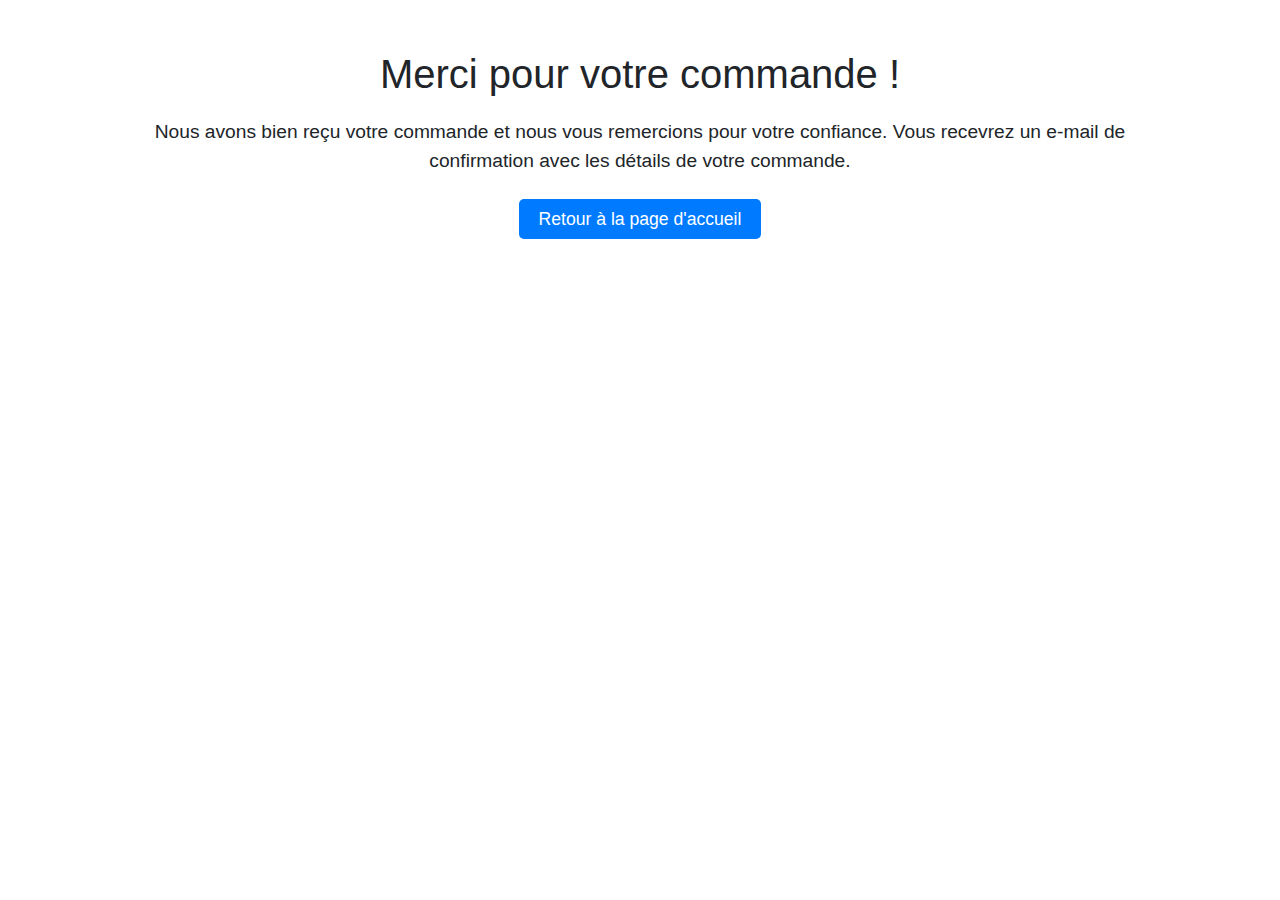
<file: thanks.html>
<!DOCTYPE html>
<html lang="en">
<head>
    <meta charset="UTF-8">
    <meta name="viewport" content="width=device-width, initial-scale=1.0">
    <title>Merci pour votre commande</title>
    <link rel="stylesheet" href="https://stackpath.bootstrapcdn.com/bootstrap/4.5.2/css/bootstrap.min.css">
    <style>
        .thank-you-page {
            text-align: center;
            padding: 50px;
        }
        .thank-you-page h1 {
            font-size: 2.5rem;
            margin-bottom: 20px;
        }
        .thank-you-page p {
            font-size: 1.2rem;
            margin-bottom: 30px;
        }
        .thank-you-page .cta-btn {
            padding: 10px 20px;
            font-size: 1.1rem;
            color: #fff;
            background-color: #007bff;
            border: none;
            border-radius: 5px;
            text-decoration: none;
        }
        .thank-you-page .cta-btn:hover {
            background-color: #0056b3;
        }
    </style>
</head>
<body>
    <div class="container thank-you-page">
        <h1>Merci pour votre commande !</h1>
        <p>Nous avons bien reçu votre commande et nous vous remercions pour votre confiance. Vous recevrez un e-mail de confirmation avec les détails de votre commande.</p>
        <a href="index.html" class="cta-btn">Retour à la page d'accueil</a>
    </div>

    <script src="https://code.jquery.com/jquery-3.5.1.slim.min.js"></script>
    <script src="https://cdn.jsdelivr.net/npm/@popperjs/core@2.9.1/dist/umd/popper.min.js"></script>
    <script src="https://stackpath.bootstrapcdn.com/bootstrap/4.5.2/js/bootstrap.min.js"></script>
</body>
</html>
</file>
<file: styles.css>
/* Global Styles */
body {
  font-family: 'Poppins', sans-serif;
  line-height: 1.6;
}

.f{
  margin: 0;
  padding: 0;
  border: 0;
}

/* Header */
header {
  background: #D62839;
}

.py-2{
  background: white;
  font-family: 'Mochiy Pop P One', sans-serif;
  font-size: 0.5rem

}
.h6{
  color: #175676;
}

/* Banner */
.banner {
  background: url('./images/banner.jpg') no-repeat center center/cover;
  height: 20vh;
  color: rgb(148, 52, 52);
  display: flex;
  align-items: center;
  justify-content: center;
  text-align: center;
}

.banner h1 {
  font-size: 3rem;
}

/* Section Titles */
.section-title {
  text-align: center;
  font-weight: bold;
  color: #333;
  
}

/* Mission Section */
.mission-section {
  background-color: #f3e7e7;

}

/* Product Images */
.product-img {
  width: 100%;
  height: 400px;
  border-radius: 3px;
}

/* Values Section */
.values-section {
  padding: 1rem 0;
}

.value-item {
  text-align: center;
  margin-bottom: 2rem;
}
ul{
  font-size: 1.2rem;

}

/* Footer */
footer {
  color: white;
  text-align: center;
  padding: 0.2rem 0;
  margin-top: 2rem;
  background: #4BA3C3;
}

/* Cards */
.card-img-top {
  width: 100%;
  height: 420px; /* Ajustez cette hauteur selon vos préférences */
  object-fit: cover;
  border-radius: 8px;
}

/* Buttons */
.btn-primary {
  transition: background-color 0.3s ease, transform 0.2s ease;
  background-color: #BA324F;
}

.btn-primary:hover {
  background-color: #BA324F; /* Couleur de survol du bouton */
  transform: translateY(-3px); /* Légère élévation au survol */
}

/* Image Effects */
.img-fluid {
  transition: transform 0.3s ease;
}

.img-fluid:hover {
  transform: scale(1.05);
}

.video-placeholder {
  position: relative;
  transition: transform 0.3s ease;
}

.video-placeholder:hover {
  transform: scale(1.05);
}

.play-button {
  transition: background-color 0.3s ease;
}

.play-button:hover {
  background-color: rgba(255, 255, 255, 1);
}

/* Contact Icons */
.contact-icons {
  display: flex;
  justify-content: center; /* Centers icons horizontally */
  align-items: center;
  gap: 5px; /* Spacing between icons */
  padding: 10px;
}

.contact-icons a {
  color: #f5ebeb; /* Icon color */
  font-size: 1rem; /* Icon size */
  text-decoration: none;
  transition: color 0.3s ease; /* Smooth hover effect */
}

.contact-icons a:hover {
  color: #E046A0; /* Change color on hover */
}

.contact-icons i {
  margin: 0 10px; /* Espacement entre les icônes */
}




.product-price {
  color: #e0128a;
  font-weight: bold;
  font-size: 1.2rem;
}
.product-name {
  font-size: 1.1rem;
  font-weight: 600;
}
.btn-buy {
  background-color: #BA324F;
  color: #fff;
  border-radius: 30px;
}
.btn-buy:hover {
  background-color: #BA324F;
}

.fa-2x{
  color: #f5b6fc;
}

.mt-5{
  width: 100%;
  padding-left:0 ;
  padding-right: 0;
}

.container-fluid{
  gap: 20px;
  }
.container{
  display: grid;
}





#avis-clients .card {
  border: none;
  background-color: #f9f9f9;
  transition: transform 0.3s ease;
}

#avis-clients .card:hover {
  transform: translateY(-10px);
}

#avis-clients .stars i {
  font-size: 1.2rem;
}

#avis-clients .card img {
  border: 3px solid #E046A0;
}

#avis-clients h5 {
  color: #333;
  font-weight: bold;
}

#avis-clients p {
  color: #555;
}

#avis-clients {
  text-align: center;
}

#avis-clients h2 {
  color: #E046A0;
  font-weight: bold;

}

#avis-clients .card-title, #avis-clients .card-text {
  text-align: center;
  margin: 0 ;
}

#avis-clients .card {
  margin-bottom: 30px;
}



.cta-btn {
  display: inline-block;
  padding: 10px 20px;
  font-size: 16px;
  font-weight: bold;
  text-align: center;
  color: #fff;
  background-color: #007bff; /* Couleur de fond bleue */
  border: none;
  border-radius: 5px; /* Coins arrondis */
  text-decoration: none;
  transition: background-color 0.3s ease, transform 0.3s ease;
}

.cta-btn:hover,
.cta-btn:focus {
  background-color: #0056b3; /* Couleur de fond bleue plus foncée au survol */
  transform: translateY(-2px); /* Légère élévation au survol */
  box-shadow: 0 4px 8px rgba(0, 0, 0, 0.2); /* Ombre portée pour l'effet d'élévation */
}

.cta-btn:active {
  background-color: #004085; /* Couleur de fond bleue très foncée lorsqu'on clique */
  transform: translateY(0); /* Réinitialiser la transformation au clic */
}

.cta-btn.w-100 {
  width: 100%; /* Le bouton prend toute la largeur de son conteneur */
}

/* Styles pour la table */
.table {
  width: 100%;
  border-collapse: collapse; /* Supprime les espacements entre les cellules */
}

.table th,
.table td {
  padding: 10px;
  text-align: left;
  border-bottom: 1px solid #ddd; /* Ligne de séparation entre les lignes */
}

.table thead {
  background-color: #f8f9fa; /* Couleur de fond des en-têtes */
}

.table img {
  max-width: 100px; /* Limite la taille des images */
  height: auto; /* Conserve les proportions de l'image */
}

/* Styles spécifiques pour les petits écrans */
@media (max-width: 768px) {
  .table {
    display: block;
    overflow-x: auto; /* Permet le défilement horizontal */
    white-space: nowrap; /* Évite les retours à la ligne dans les cellules */
  }

  .table thead {
    display: none; /* Cache les en-têtes sur les petits écrans */
  }

  .table tr {
    display: block;
    margin-bottom: 10px; /* Espacement entre les lignes de la table */
    border: 1px solid #ddd; /* Bordure autour des lignes */
  }

  .table td {
    display: block;
    text-align: right;
    font-size: 14px; /* Taille de police plus petite pour les petits écrans */
    border: none; /* Supprime les bordures des cellules */
    position: relative;
    padding-left: 50%; /* Crée un espace pour les étiquettes */
  }

  .table td::before {
    content: attr(data-label); /* Affiche le label de la cellule */
    position: absolute;
    left: 0;
    width: 50%;
    padding: 10px;
    font-weight: bold;
    background-color: #f8f9fa; /* Couleur de fond pour les labels */
    border-right: 1px solid #ddd; /* Bordure droite pour les labels */
    white-space: nowrap; /* Évite les retours à la ligne dans les labels */
  }
}
.fa-shipping-fast{
  height: fit-content;
  width: fit-content;
}
</file>
